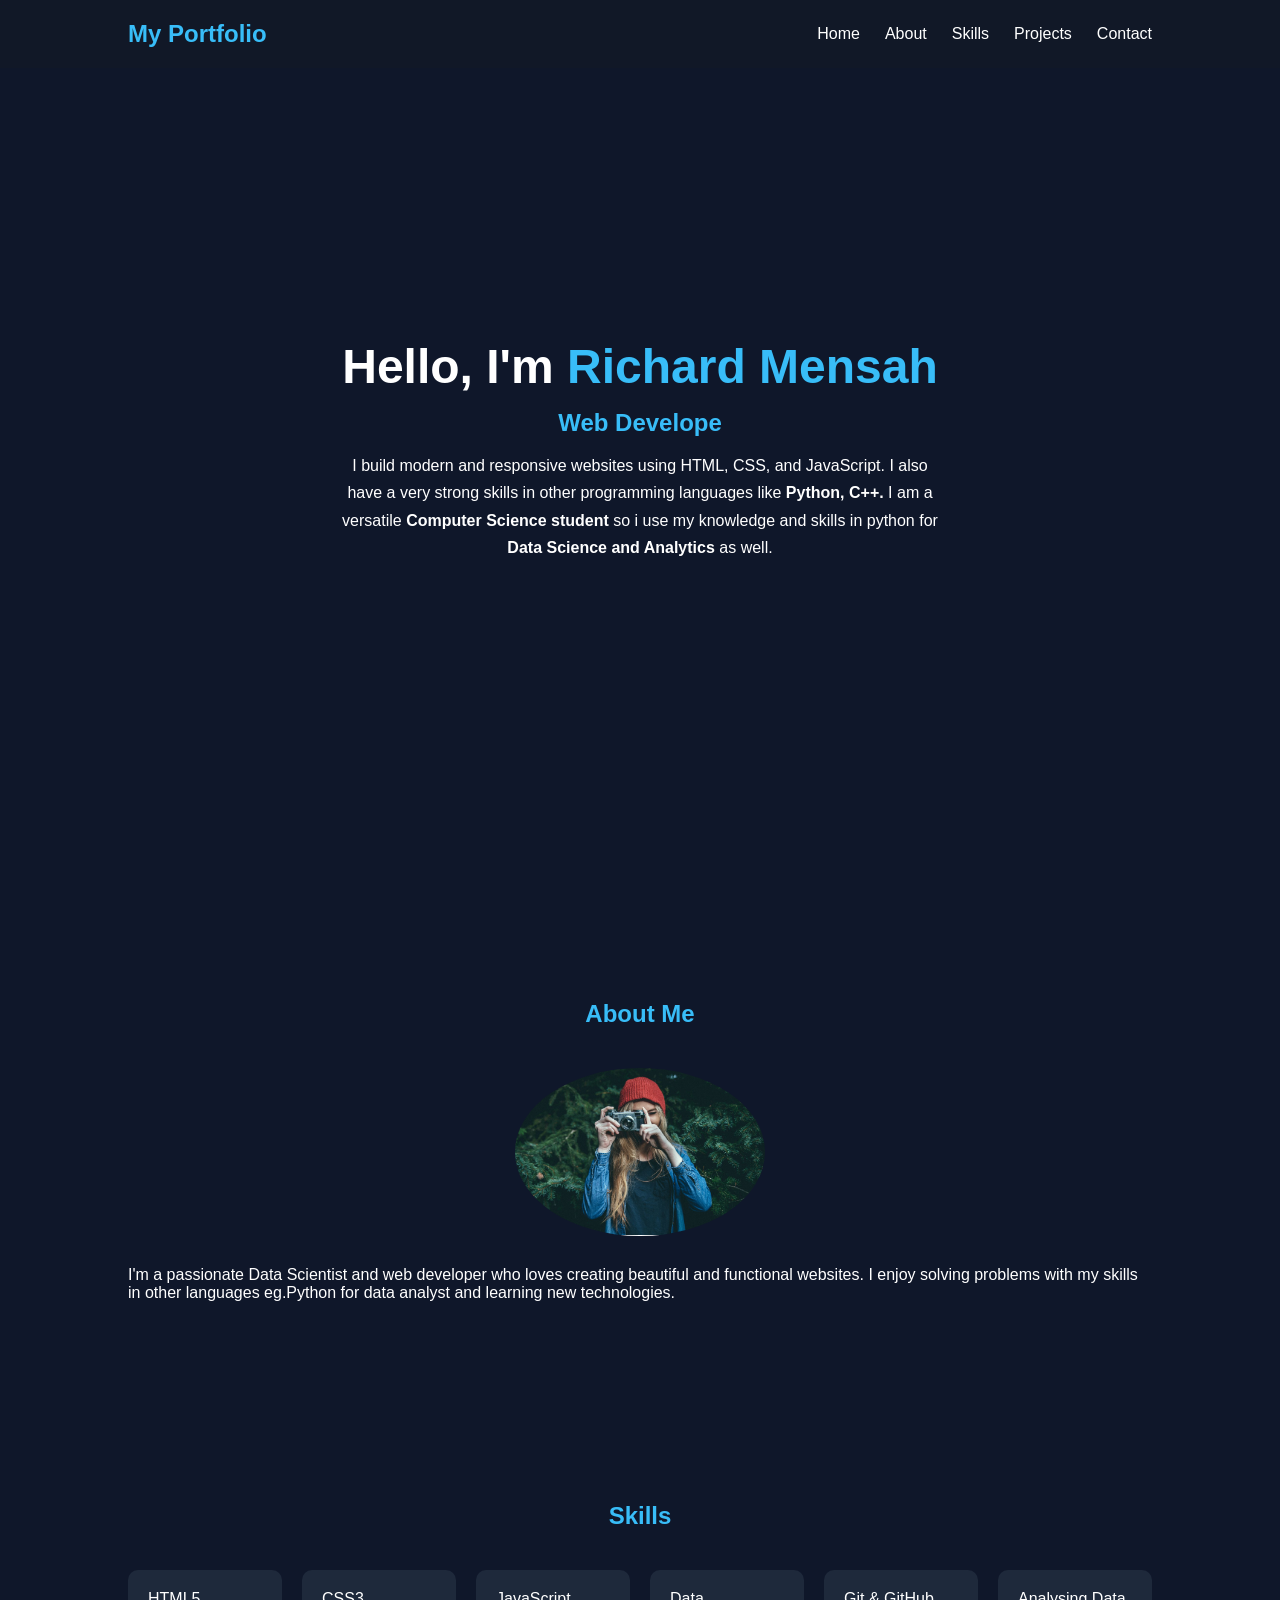
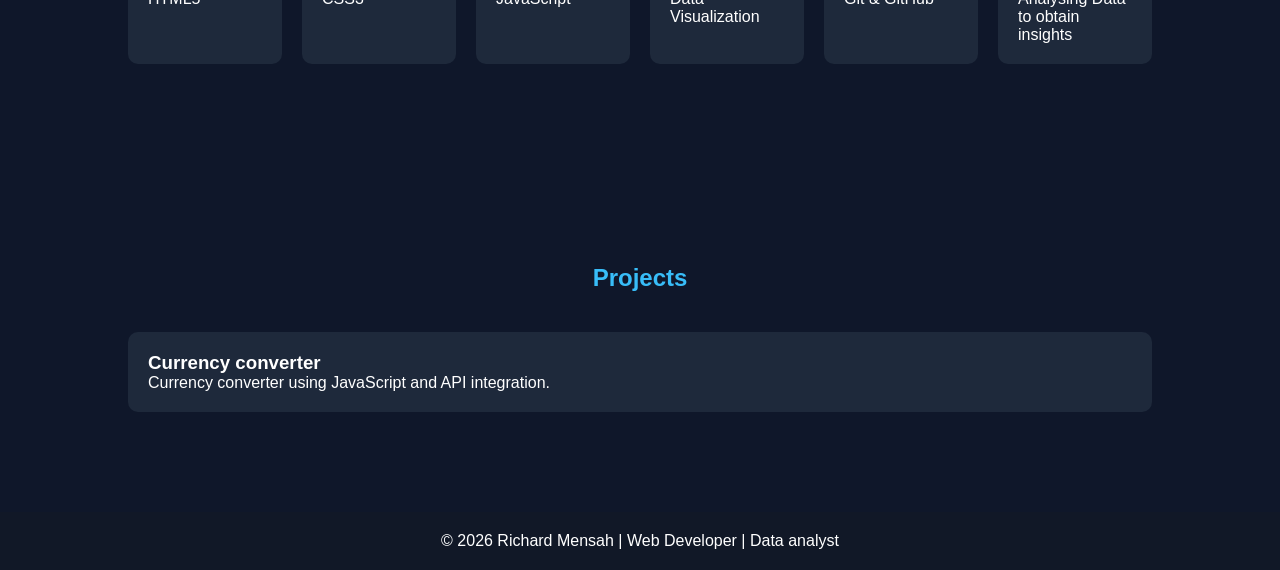
<file: index.html>
<!DOCTYPE html>
<html lang="en">
<head>
    <meta charset="UTF-8">
    <meta name="viewport" content="width=device-width, initial-scale=1.0">
    <title>My Portfolio</title>
    <link rel="stylesheet" href="style.css">
</head>
<body>

    <header>
        <nav>
            <h2 class="logo">My Portfolio</h2>

            <ul>
                <li><a href="#home">Home</a></li>
                <li><a href="#about">About</a></li>
                <li><a href="#skills">Skills</a></li>
                <li><a href="projects/currency converter/currency-converter.html">Projects</a></li>
                <li><a href="#contact">Contact</a></li>
            </ul>
        </nav>
    </header>

    <!-- Hero Section -->
    <section id="home" class="hero">
        <div class="hero-content">
            <h1>Hello, I'm <span>Richard Mensah</span></h1>
            <h2 id="typing"></h2>
            <p>
                I build modern and responsive websites using
                HTML, CSS, and JavaScript.
                I also have a very strong skills in other programming languages like<b> Python, C++.</b>
                I am a versatile <b>Computer Science student</b> so i use my knowledge and skills in python for <b> Data Science and Analytics</b> as well.
            </p>
        </div>
    </section>

    <!-- About -->
    <section id="about">
        <h2>About Me</h2>

        <div class="about-content">
            <img src="wilderness.png">

            <p>
                I'm a passionate Data Scientist and web developer  who loves creating
                beautiful and functional websites. I enjoy solving
                problems with my skills in other languages eg.Python for data analyst and learning new technologies.
            </p>
        </div>
    </section>

    <!-- Skills -->
    <section id="skills">
        <h2>Skills</h2>

        <div class="skills-container">
            <div class="project-card">HTML5</div>
            <div class="project-card">CSS3</div>
            <div class="project-card">JavaScript</div>
            <div class="project-card">Data Visualization</div>
            <div class="project-card">Git & GitHub</div>
            <div class="project-card">Analysing Data to obtain insights</div>
        </div>
    </section>

    <!-- Projects -->
    <section id="projects">
        <h2>Projects</h2>

        <div class="project-container">

            <div class="project-card">
                <h3>Currency converter</h3>
                <p>
                    Currency converter using JavaScript and API integration.
                </p>

            </div>
    </section>

    <footer>
        <p>© 2026 Richard Mensah | Web Developer | Data analyst</p>
    </footer>

    <script src="script.js"></script>

</body>
</html>
</file>
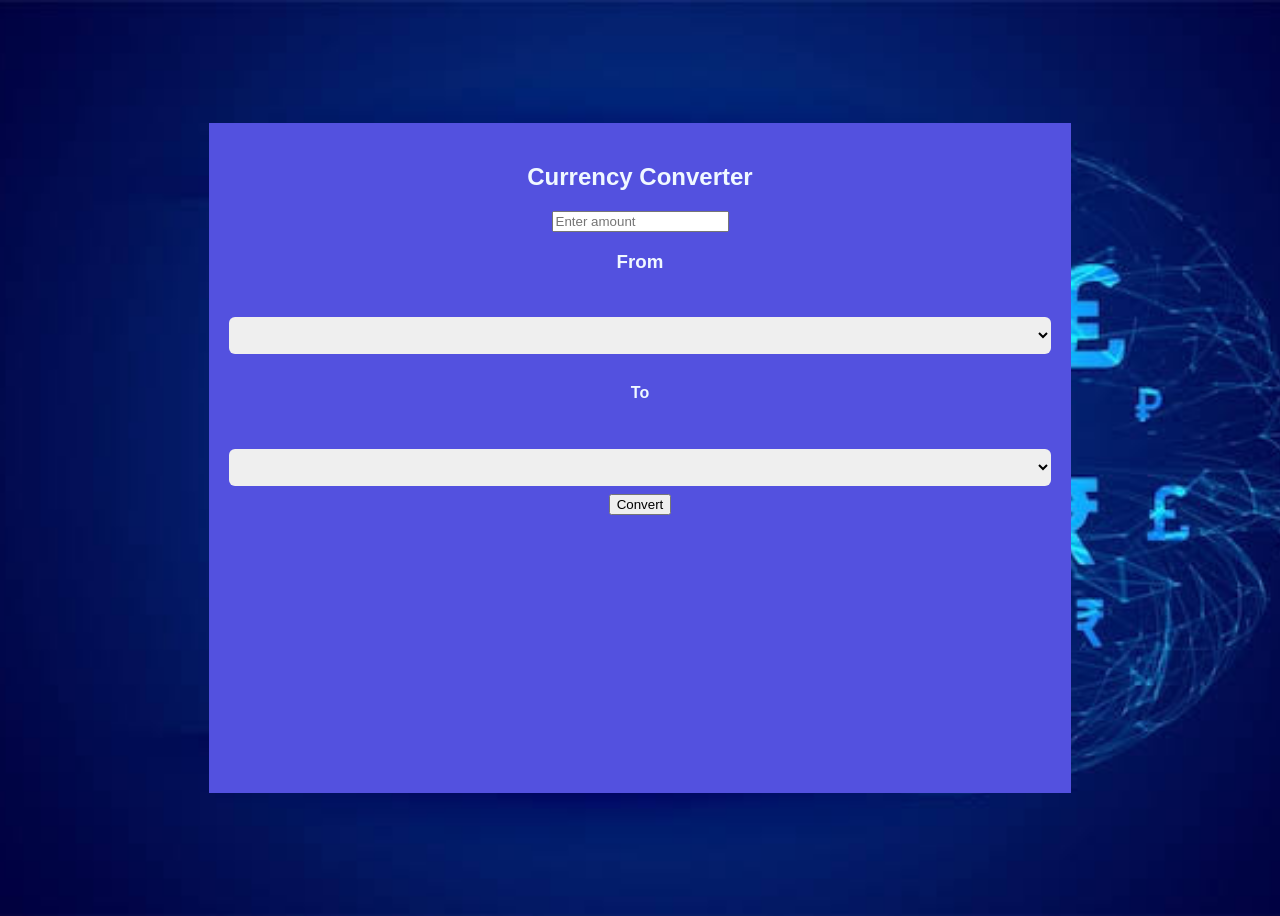
<file: projects/currency converter/currency-converter.html>
<!DOCTYPE html>
<html lang="en">
<head>
    <meta charset="UTF8"/>
    <title>My projects</title>
    <link rel="stylesheet" href="style1.css">
</head>
<body>
   <div class="converter">

    <h2>Currency Converter</h2>

    <input type="number" id="amount" placeholder="Enter amount">

    <div class="currency-box">

        <div>
            <h3>From</h3>
            <img id="fromFlag" width="40">

            <select id="fromCurrency"></select>
        </div>

        <div>
            <h4>To</h4>
            <img id="toFlag" width="40">
            <select id="toCurrency"></select>
        </div>

    </div>

    <button onclick="convertCurrency()">Convert</button>

    <h3 id="result"></h3>

</div>
    <script src="script1.js"></script>


</body>

</html>
</file>
<file: style.css>
*{
    margin:0;
    padding:0;
    box-sizing:border-box;
    scroll-behavior:smooth;
    font-family:Arial, sans-serif;
}

body{
    background:#0f172a;
    color:white;
}

/* Navbar */

header{
    position:fixed;
    width:100%;
    top:0;
    background:#111827;
    z-index:1000;
}

nav{
    display:flex;
    justify-content:space-between;
    align-items:center;
    padding:20px 10%;
}

.logo{
    color:#38bdf8;
}

nav ul{
    display:flex;
    list-style:none;
}

nav ul li{
    margin-left:25px;
}

nav ul li a{
    text-decoration:none;
    color:white;
    transition:.3s;
}

nav ul li a:hover{
    color:#38bdf8;
}

/* Hero */

.hero{
    min-height:100vh;
    display:flex;
    justify-content:center;
    align-items:center;
    text-align:center;
    padding:0 20px;
}

.hero h1{
    font-size:3rem;
}

.hero h1 span{
    color:#38bdf8;
}

.hero h2{
    margin:15px 0;
    color:#38bdf8;
}

.hero p{
    max-width:600px;
    margin:auto;
    line-height:1.7;
}

.btn{
    display:inline-block;
    margin-top:20px;
    background:#38bdf8;
    color:black;
    padding:12px 25px;
    border-radius:5px;
    text-decoration:none;
    font-weight:bold;
}

/* Sections */

section{
    padding:100px 10%;
}

section h2{
    text-align:center;
    margin-bottom:40px;
    color:#38bdf8;
}

/* About */

.about-content{
    display:flex;
    gap:30px;
    align-items:center;
    justify-content:center;
    flex-wrap:wrap;
}

.about-content img{
    border-radius:50%;
    width:250px;
}

/* Skills */

.skills-container{
    display:grid;
    grid-template-columns:repeat(auto-fit,minmax(150px,1fr));
    gap:20px;
}

.skill{
    background:#1e293b;
    padding:20px;
    text-align:center;
    border-radius:10px;
}

/* Projects */

.project-container{
    display:grid;
    grid-template-columns:repeat(auto-fit,minmax(250px,1fr));
    gap:20px;
}

.project-card{
    background:#1e293b;
    padding:20px;
    border-radius:10px;
    transition:.3s;
}

.project-card:hover{
    transform:translateY(-8px);
}

/* Contact */

form{
    max-width:600px;
    margin:auto;
    display:flex;
    flex-direction:column;
    gap:15px;
}

input,
textarea{
    padding:15px;
    border:none;
    border-radius:5px;
}

textarea{
    resize:none;
    height:150px;
}

button{
    background:#38bdf8;
    border:none;
    padding:15px;
    font-weight:bold;
    cursor:pointer;
}

/* Footer */

footer{
    text-align:center;
    padding:20px;
    background:#111827;
}

/* Responsive */

@media(max-width:768px){

    nav{
        flex-direction:column;
    }

    nav ul{
        margin-top:15px;
    }

    .hero h1{
        font-size:2.2rem;
    }
}
</file>
<file: projects/currency converter/style1.css>
body {
    font-family: Arial, Helvetica, sans-serif;
    background: #9fe6e3;
    color: aliceblue;
    display: flex;
    justify-content: center;
    align-items: center;
    height: 100vh;
}
body{
    background-image: url("currency converter background.jpg");
    background-size: cover;
    background-position: center;
    background-repeat: no-repeat;
    height: 100vh;
}

.converter {
    background: #5351df;
    padding: 20px;
    text-align: center;
    width: 65%;
    height: 70%;
}

.input, select {
    width: 100%;
    padding: 10px;
    margin: 8px 0;
    border-radius: 6px;
    border: none;
}
.button {
    width: 100%;
    padding: 10px;
    background: #222;
    font-weight: bold;
    cursor: pointer;

}
button:hover {
    background: #00b34a;
}
</file>
